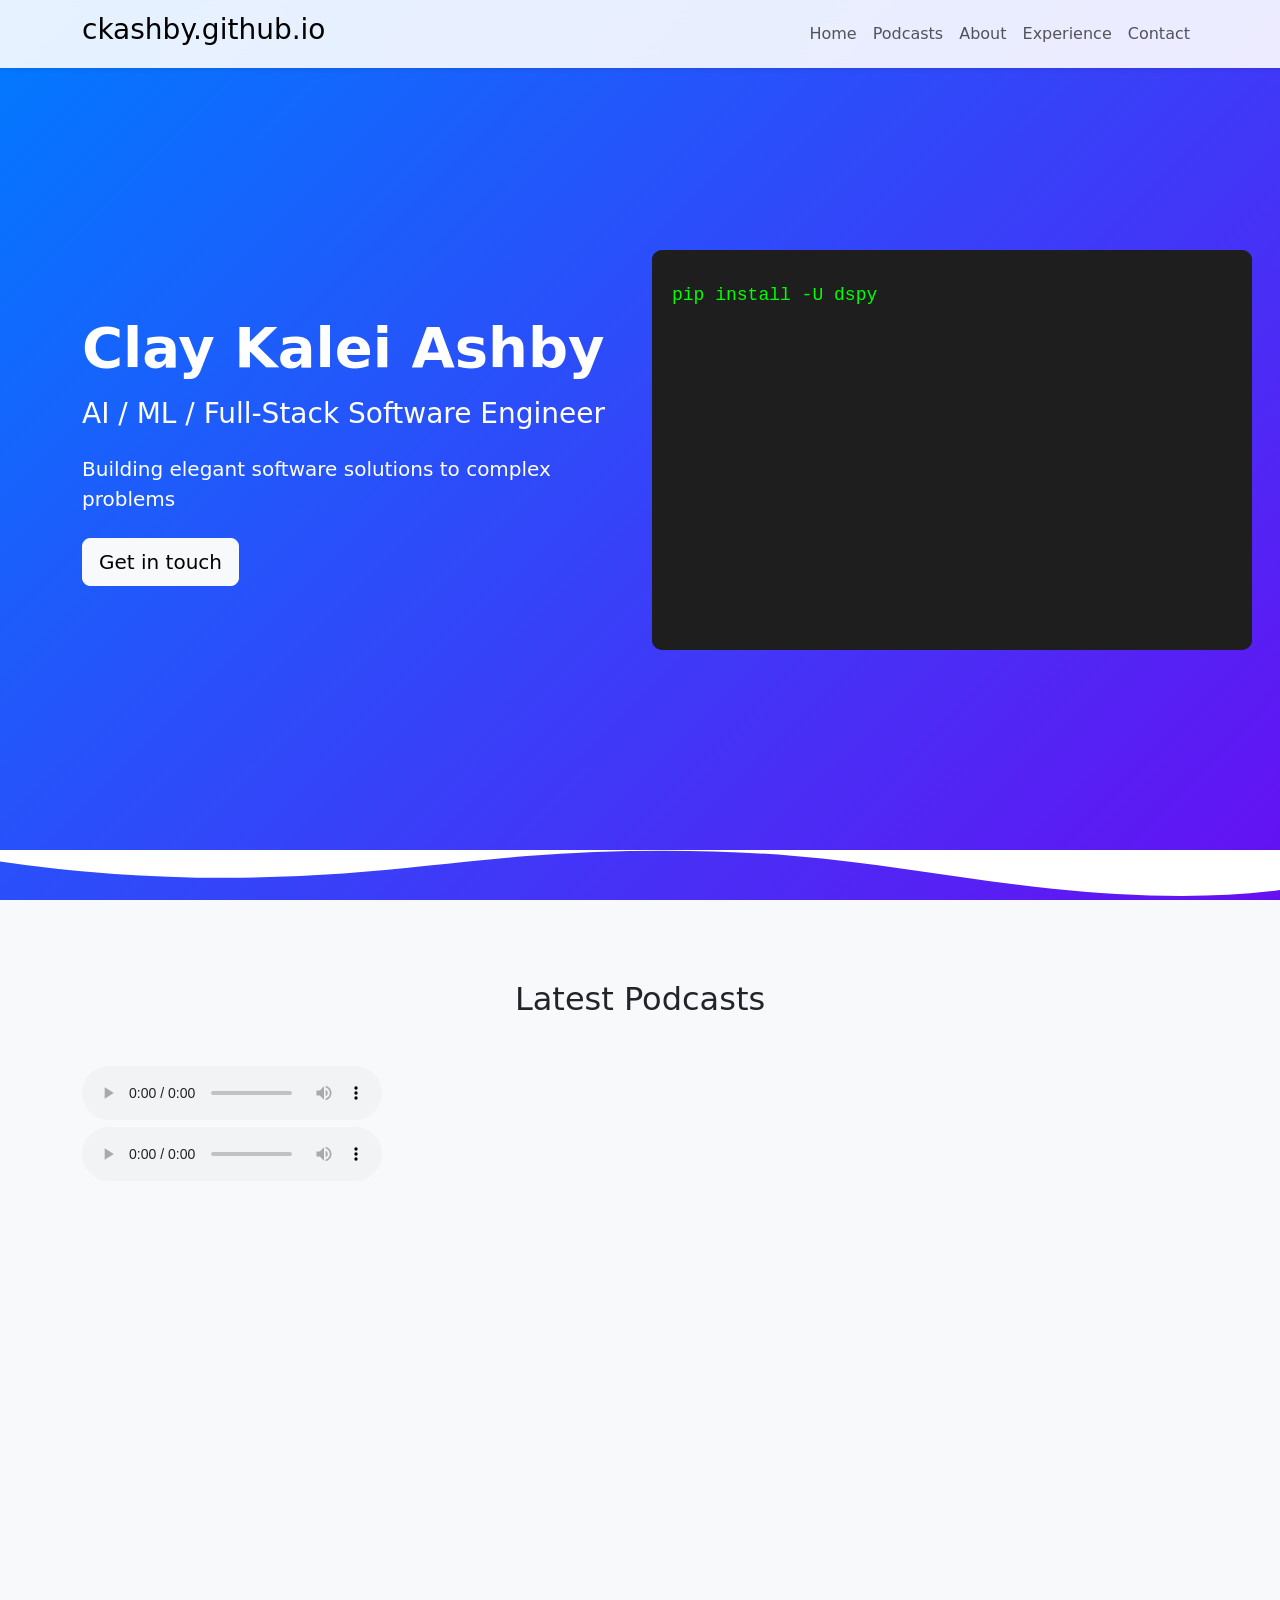
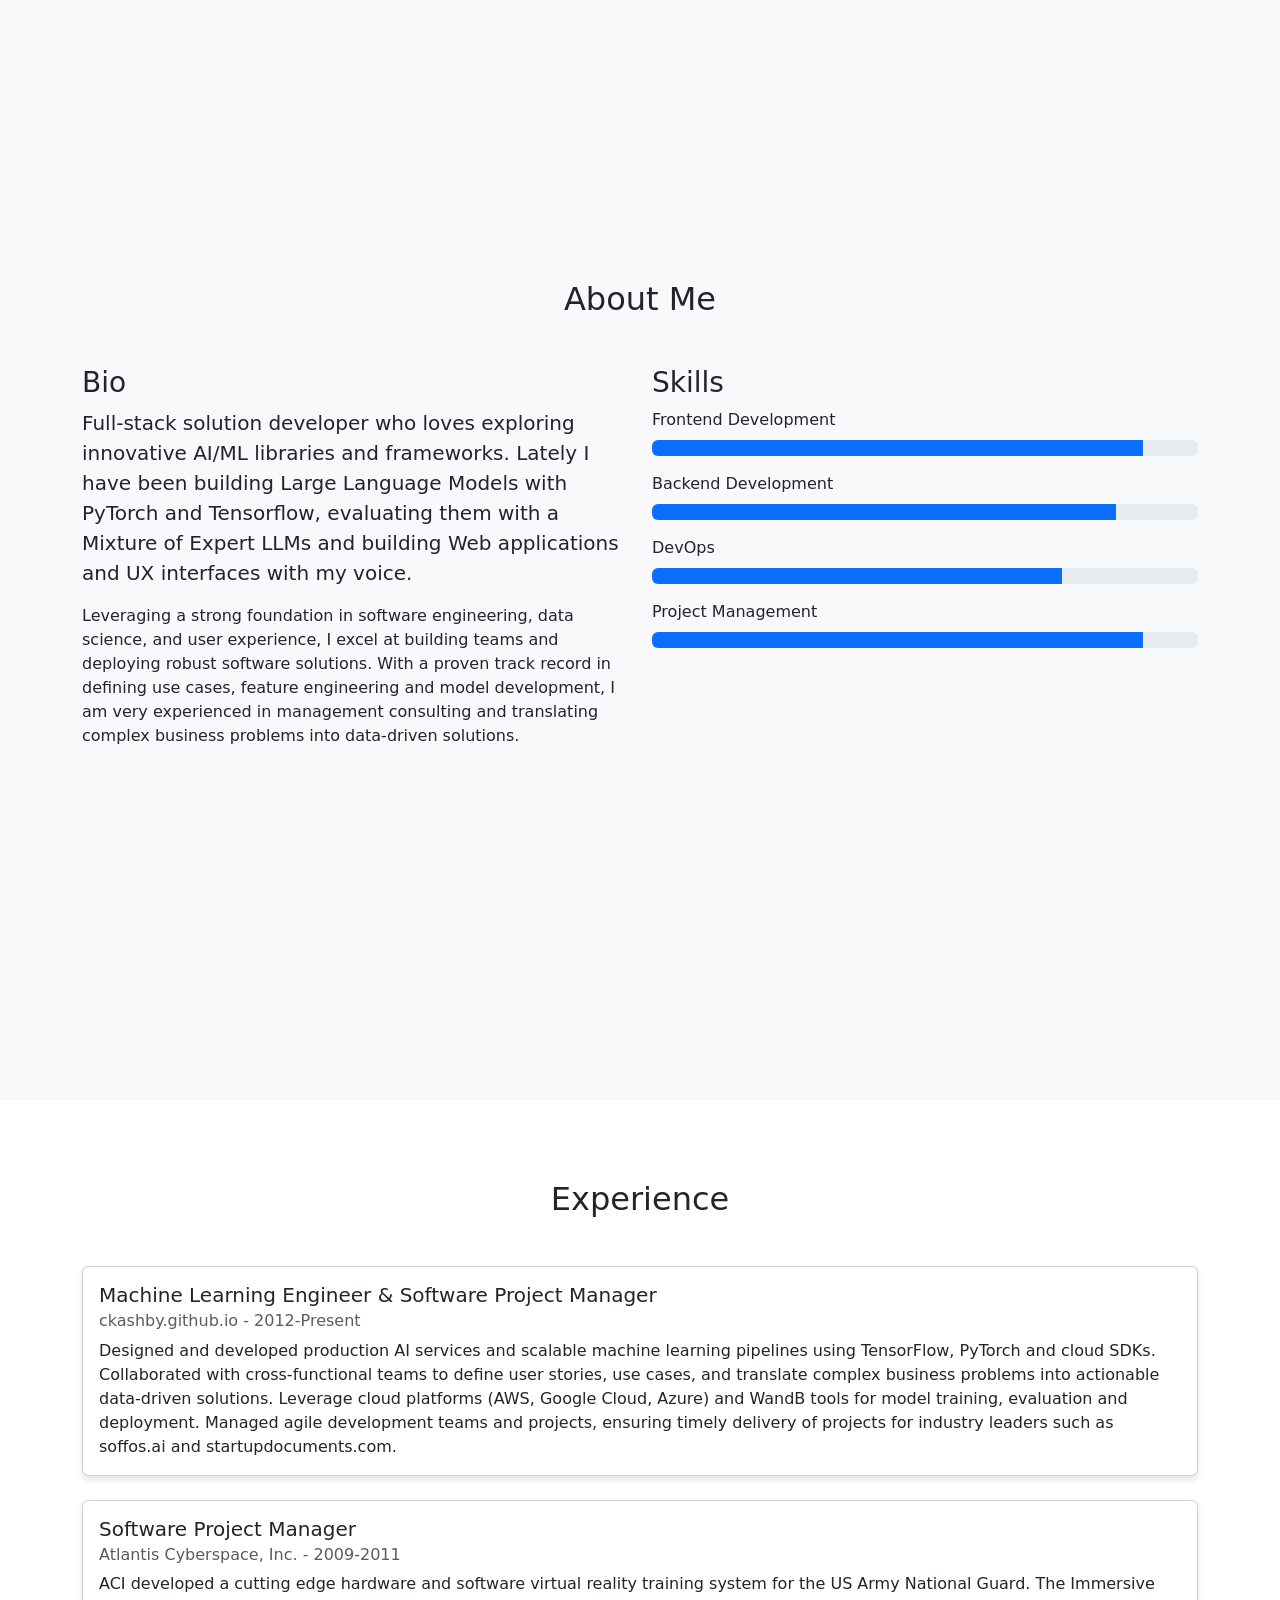
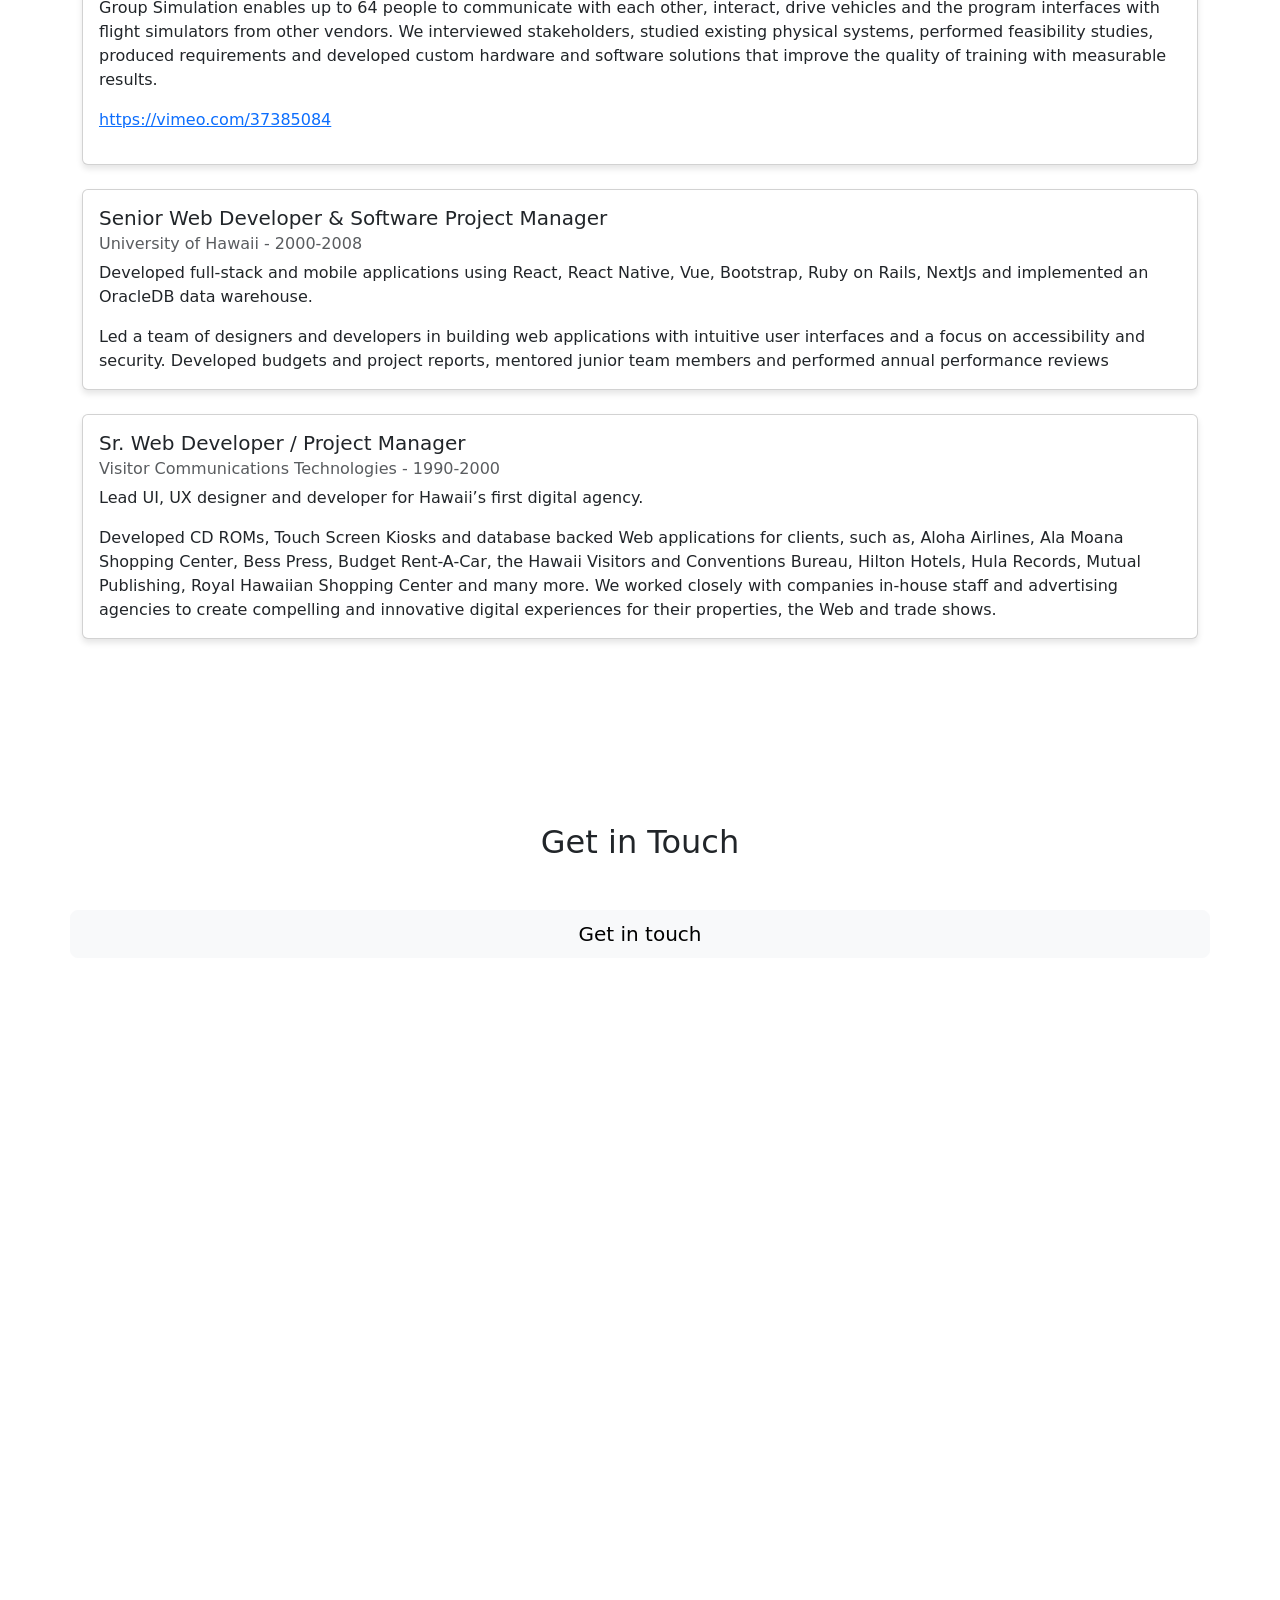
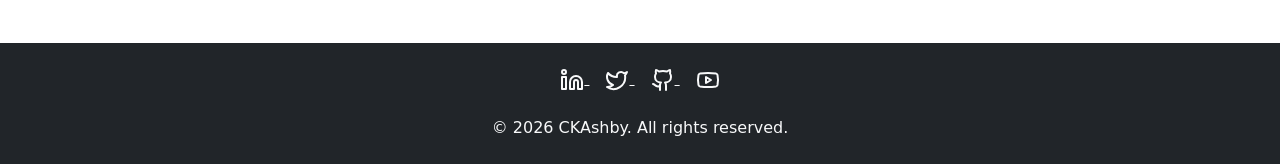
<file: index.html>
<!doctype html>
<html lang="en">
    <head>
        <meta charset="UTF-8" />
        <meta name="viewport" content="width=device-width, initial-scale=1.0" />
        <title>Clay Kalei Ashby - AI / ML / Full-Stack Software Engineer</title>
        <link
            href="https://cdnjs.cloudflare.com/ajax/libs/bootstrap/5.3.2/css/bootstrap.min.css"
            rel="stylesheet"
        />
        <style>
            section {
                padding: 80px 0;
                min-height: 100vh;
            }

            .navbar {
                backdrop-filter: blur(10px);
                background-color: rgba(255, 255, 255, 0.9);
            }

            .project-card {
                transition: transform 0.3s ease;
                box-shadow: 0 4px 6px rgba(0, 0, 0, 0.1);
            }

            .project-card:hover {
                transform: translateY(-5px);
                box-shadow: 0 10px 15px rgba(0, 0, 0, 0.2);
            }

            .card {
                box-shadow: 0 4px 6px rgba(0, 0, 0, 0.1);
            }

            .hero-section {
                background: linear-gradient(135deg, #007bff 0%, #6610f2 100%);
                color: white;
            }

            .custom-shape {
                position: absolute;
                bottom: 0;
                left: 0;
                width: 100%;
                overflow: hidden;
                line-height: 0;
            }

            .custom-shape svg {
                position: relative;
                display: block;
                width: calc(100% + 1.3px);
                height: 50px;
            }

            .custom-shape .shape-fill {
                fill: #ffffff;
            }
        </style>
    </head>

    <body>
        <!-- Navbar <img src="./images/cka-sig400.png" alt="CK Ashby signature image" /> -->
        <nav class="navbar navbar-expand-lg fixed-top shadow-sm">
            <div class="container">
                <a class="navbar-brand fw-bold" href="#home"
                    ><h3>ckashby.github.io</h3></a
                >
                <button
                    class="navbar-toggler"
                    type="button"
                    data-bs-toggle="collapse"
                    data-bs-target="#navbarNav"
                >
                    <span class="navbar-toggler-icon"></span>
                </button>
                <div class="collapse navbar-collapse" id="navbarNav">
                    <ul class="navbar-nav ms-auto">
                        <li class="nav-item">
                            <a class="nav-link" href="#home">Home</a>
                        </li>
                        <li class="nav-item">
                            <a class="nav-link" href="#podcasts">Podcasts</a>
                        </li>
                        <li class="nav-item">
                            <a class="nav-link" href="#about">About</a>
                        </li>
                        <li class="nav-item">
                            <a class="nav-link" href="#experience"
                                >Experience</a
                            >
                        </li>
                        <li class="nav-item">
                            <a class="nav-link" href="#contact">Contact</a>
                        </li>
                    </ul>
                </div>
            </div>
        </nav>

        <!-- Hero Section -->
        <section
            id="home"
            class="hero-section d-flex align-items-center position-relative"
        >
            <div class="container">
                <div class="row align-items-center">
                    <div class="col-lg-6">
                        <h1 class="display-4 fw-bold mb-3">Clay Kalei Ashby</h1>
                        <h2 class="h3 mb-4">
                            AI / ML / Full-Stack Software Engineer
                        </h2>
                        <!-- <h2 class="h3 mb-4">Technical Project / Program Manager</h2> -->
                        <p class="lead mb-4">
                            Building elegant software solutions to complex
                            problems
                        </p>
                        <a
                            href="./assets/ClayAshbyResume.pdf"
                            class="btn btn-light btn-lg"
                            >Get in touch</a
                        >
                    </div>
                    <div class="col-lg-6 text-center">
                        <svg
                            width="600"
                            height="400"
                            xmlns="http://www.w3.org/2000/svg"
                            style="
                                background-color: #1e1e1e;
                                border-radius: 10px;
                                font-family:
                                    &quot;Courier New&quot;, Courier, monospace;
                            "
                        >
                            <!-- Terminal background -->
                            <rect
                                x="0"
                                y="0"
                                width="600"
                                height="400"
                                fill="#1e1e1e"
                                rx="10"
                                ry="10"
                            />
                            <text
                                x="20"
                                y="50"
                                font-size="18"
                                fill="#00ff00"
                                id="line1"
                            ></text>
                            <text
                                x="20"
                                y="80"
                                font-size="18"
                                fill="#00ff00"
                                id="line2"
                            ></text>
                            <text
                                x="20"
                                y="110"
                                font-size="18"
                                fill="#00ff00"
                                id="line3"
                            ></text>
                            <text
                                x="20"
                                y="140"
                                font-size="18"
                                fill="#00ff00"
                                id="line4"
                            ></text>
                            <text
                                x="20"
                                y="170"
                                font-size="18"
                                fill="#00ff00"
                                id="line5"
                            ></text>

                            <!-- Animation script -->
                            <script>
                                const commands = [
                                    "pip install -U dspy",
                                    "curl -fsSL https://ollama.ai/install.sh | sh",
                                    "ollama run llama3.2:1b",
                                    "lm = dspy.LM('ollama_chat/llama3.2', api_base='http://localhost:11434')",
                                    "dspy.configure(lm=lm)",
                                ];

                                let currentLine = 1;
                                let currentText = "";
                                let charIndex = 0;

                                function typeEffect() {
                                    const textElement = document.getElementById(
                                        `line${currentLine}`,
                                    );
                                    if (currentLine <= commands.length) {
                                        currentText = commands[currentLine - 1];
                                        if (charIndex < currentText.length) {
                                            textElement.textContent +=
                                                currentText[charIndex];
                                            charIndex++;
                                            setTimeout(typeEffect, 100);
                                        } else {
                                            currentLine++;
                                            charIndex = 0;
                                            setTimeout(typeEffect, 500);
                                        }
                                    }
                                }

                                typeEffect();
                            </script>
                        </svg>
                        <!-- <img src="https://cdnjs.cloudflare.com/ajax/libs/placeholder-loading/0.6.0/example-6.svg" alt="Coding illustration" class="img-fluid rounded shadow-lg"> -->
                    </div>
                </div>
            </div>
            <div class="custom-shape">
                <svg viewBox="0 0 1200 120" preserveAspectRatio="none">
                    <path
                        d="M321.39,56.44c58-10.79,114.16-30.13,172-41.86,82.39-16.72,168.19-17.73,250.45-.39C823.78,31,906.67,72,985.66,92.83c70.05,18.48,146.53,26.09,214.34,3V0H0V27.35A600.21,600.21,0,0,0,321.39,56.44Z"
                        class="shape-fill"
                    ></path>
                </svg>
            </div>
        </section>

        <!-- Podcast Section -->
        <section id="podcasts" class="bg-light">
            <div class="container">
                <h2 class="text-center mb-5">Latest Podcasts</h2>
                <div>
                    <audio
                        src="audio/Grassmann_Models_Replace_Transformer_Attention.m4a"
                        controls
                    ></audio>
                </div>
                <div>
                    <audio
                        src="audio/How_AI_Agents_Rewrite_Their_Org_Charts.m4a"
                        controls
                    ></audio>
                </div>
            </div>
        </section>

        <!-- About Section -->
        <section id="about" class="bg-light">
            <div class="container">
                <h2 class="text-center mb-5">About Me</h2>
                <div class="row">
                    <div class="col-lg-6 mb-4">
                        <h3>Bio</h3>
                        <p class="lead">
                            Full-stack solution developer who loves exploring
                            innovative AI/ML libraries and frameworks. Lately I
                            have been building Large Language Models with
                            PyTorch and Tensorflow, evaluating them with a
                            Mixture of Expert LLMs and building Web applications
                            and UX interfaces with my voice.
                        </p>
                        <p>
                            Leveraging a strong foundation in software
                            engineering, data science, and user experience, I
                            excel at building teams and deploying robust
                            software solutions. With a proven track record in
                            defining use cases, feature engineering and model
                            development, I am very experienced in management
                            consulting and translating complex business problems
                            into data-driven solutions.
                        </p>
                    </div>
                    <div class="col-lg-6">
                        <h3>Skills</h3>
                        <div class="mb-3">
                            <p class="mb-2">Frontend Development</p>
                            <div class="progress">
                                <div
                                    class="progress-bar"
                                    role="progressbar"
                                    style="width: 90%"
                                ></div>
                            </div>
                        </div>
                        <div class="mb-3">
                            <p class="mb-2">Backend Development</p>
                            <div class="progress">
                                <div
                                    class="progress-bar"
                                    role="progressbar"
                                    style="width: 85%"
                                ></div>
                            </div>
                        </div>
                        <div class="mb-3">
                            <p class="mb-2">DevOps</p>
                            <div class="progress">
                                <div
                                    class="progress-bar"
                                    role="progressbar"
                                    style="width: 75%"
                                ></div>
                            </div>
                        </div>
                        <div class="mb-3">
                            <p class="mb-2">Project Management</p>
                            <div class="progress">
                                <div
                                    class="progress-bar"
                                    role="progressbar"
                                    style="width: 90%"
                                ></div>
                            </div>
                        </div>
                    </div>
                </div>
            </div>
        </section>

        <!-- Experience Section -->
        <section id="experience">
            <div class="container">
                <h2 class="text-center mb-5">Experience</h2>
                <div class="row">
                    <div class="col-lg-12">
                        <div class="card mb-4">
                            <div class="card-body">
                                <h5 class="card-title">
                                    Machine Learning Engineer & Software Project
                                    Manager
                                </h5>
                                <h6 class="card-subtitle mb-2 text-muted">
                                    ckashby.github.io - 2012-Present
                                </h6>
                                <p class="card-text">
                                    Designed and developed production AI
                                    services and scalable machine learning
                                    pipelines using TensorFlow, PyTorch and
                                    cloud SDKs. Collaborated with
                                    cross-functional teams to define user
                                    stories, use cases, and translate complex
                                    business problems into actionable
                                    data-driven solutions. Leverage cloud
                                    platforms (AWS, Google Cloud, Azure) and
                                    WandB tools for model training, evaluation
                                    and deployment. Managed agile development
                                    teams and projects, ensuring timely delivery
                                    of projects for industry leaders such as
                                    soffos.ai and startupdocuments.com.
                                </p>
                            </div>
                        </div>
                        <div class="card mb-4">
                            <div class="card-body">
                                <h5 class="card-title">
                                    Software Project Manager
                                </h5>
                                <h6 class="card-subtitle mb-2 text-muted">
                                    Atlantis Cyberspace, Inc. - 2009-2011
                                </h6>
                                <p class="card-text">
                                    ACI developed a cutting edge hardware and
                                    software virtual reality training system for
                                    the US Army National Guard. The Immersive
                                    Group Simulation enables up to 64 people to
                                    communicate with each other, interact, drive
                                    vehicles and the program interfaces with
                                    flight simulators from other vendors. We
                                    interviewed stakeholders, studied existing
                                    physical systems, performed feasibility
                                    studies, produced requirements and developed
                                    custom hardware and software solutions that
                                    improve the quality of training with
                                    measurable results.
                                </p>
                                <p>
                                    <a href="https://vimeo.com/37385084"
                                        >https://vimeo.com/37385084</a
                                    >
                                </p>
                            </div>
                        </div>
                        <div class="card mb-4">
                            <div class="card-body">
                                <h5 class="card-title">
                                    Senior Web Developer & Software Project
                                    Manager
                                </h5>
                                <h6 class="card-subtitle mb-2 text-muted">
                                    University of Hawaii - 2000-2008
                                </h6>
                                <p class="card-text">
                                    Developed full-stack and mobile applications
                                    using React, React Native, Vue, Bootstrap,
                                    Ruby on Rails, NextJs and implemented an
                                    OracleDB data warehouse.
                                </p>
                                <p class="card-text">
                                    Led a team of designers and developers in
                                    building web applications with intuitive
                                    user interfaces and a focus on accessibility
                                    and security. Developed budgets and project
                                    reports, mentored junior team members and
                                    performed annual performance reviews
                                </p>
                            </div>
                        </div>
                        <div class="card mb-4">
                            <div class="card-body">
                                <h5 class="card-title">
                                    Sr. Web Developer / Project Manager
                                </h5>
                                <h6 class="card-subtitle mb-2 text-muted">
                                    Visitor Communications Technologies -
                                    1990-2000
                                </h6>
                                <p class="card-text">
                                    Lead UI, UX designer and developer for
                                    Hawaii’s first digital agency.
                                </p>
                                <p class="card-text">
                                    Developed CD ROMs, Touch Screen Kiosks and
                                    database backed Web applications for
                                    clients, such as, Aloha Airlines, Ala Moana
                                    Shopping Center, Bess Press, Budget
                                    Rent-A-Car, the Hawaii Visitors and
                                    Conventions Bureau, Hilton Hotels, Hula
                                    Records, Mutual Publishing, Royal Hawaiian
                                    Shopping Center and many more. We worked
                                    closely with companies in-house staff and
                                    advertising agencies to create compelling
                                    and innovative digital experiences for their
                                    properties, the Web and trade shows.
                                </p>
                            </div>
                        </div>
                    </div>
                </div>
            </div>
        </section>

        <!-- Contact Section -->
        <section id="contact">
            <div class="container">
                <h2 class="text-center mb-5">Get in Touch</h2>
                <div class="row justify-content-center">
                    <a
                        href="./assets/ClayAshbyResume.pdf"
                        class="btn btn-light btn-lg"
                        >Get in touch</a
                    >
                </div>
            </div>
        </section>

        <!-- Footer -->
        <footer class="bg-dark text-light py-4">
            <div class="container">
                <div class="row justify-content-center mb-4">
                    <div class="col-auto">
                        <a
                            href="https://www.linkedin.com/in/clay-ashby-299709b0/"
                            class="text-light mx-2"
                            target="_blank"
                            rel="noopener noreferrer"
                        >
                            <svg
                                xmlns="http://www.w3.org/2000/svg"
                                width="24"
                                height="24"
                                viewBox="0 0 24 24"
                                fill="none"
                                stroke="currentColor"
                                stroke-width="2"
                                stroke-linecap="round"
                                stroke-linejoin="round"
                            >
                                <path
                                    d="M16 8a6 6 0 0 1 6 6v7h-4v-7a2 2 0 0 0-2-2 2 2 0 0 0-2 2v7h-4v-7a6 6 0 0 1 6-6z"
                                ></path>
                                <rect width="4" height="12" x="2" y="9"></rect>
                                <circle cx="4" cy="4" r="2"></circle>
                            </svg>
                        </a>
                        <a
                            href="https://x.com/clayashby"
                            class="text-light mx-2"
                            target="_blank"
                            rel="noopener noreferrer"
                        >
                            <svg
                                xmlns="http://www.w3.org/2000/svg"
                                width="24"
                                height="24"
                                viewBox="0 0 24 24"
                                fill="none"
                                stroke="currentColor"
                                stroke-width="2"
                                stroke-linecap="round"
                                stroke-linejoin="round"
                            >
                                <path
                                    d="M22 4s-.7 2.1-2 3.4c1.6 10-9.4 17.3-18 11.6 2.2.1 4.4-.6 6-2C3 15.5.5 9.6 3 5c2.2 2.6 5.6 4.1 9 4-.9-4.2 4-6.6 7-3.8 1.1 0 3-1.2 3-1.2z"
                                ></path>
                            </svg>
                        </a>
                        <a
                            href="https://github.com/ckashby"
                            class="text-light mx-2"
                            target="_blank"
                            rel="noopener noreferrer"
                        >
                            <svg
                                xmlns="http://www.w3.org/2000/svg"
                                width="24"
                                height="24"
                                viewBox="0 0 24 24"
                                fill="none"
                                stroke="currentColor"
                                stroke-width="2"
                                stroke-linecap="round"
                                stroke-linejoin="round"
                            >
                                <path
                                    d="M15 22v-4a4.8 4.8 0 0 0-1-3.5c3 0 6-2 6-5.5.08-1.25-.27-2.48-1-3.5.28-1.15.28-2.35 0-3.5 0 0-1 0-3 1.5-2.64-.5-5.36-.5-8 0C6 2 5 2 5 2c-.3 1.15-.3 2.35 0 3.5A5.403 5.403 0 0 0 4 9c0 3.5 3 5.5 6 5.5-.39.49-.68 1.05-.85 1.65-.17.6-.22 1.23-.15 1.85v4"
                                ></path>
                                <path d="M9 18c-4.51 2-5-2-7-2"></path>
                            </svg>
                        </a>
                        <a
                            href="https://www.youtube.com/@claydotashbydotgmail"
                            class="text-light mx-2"
                            target="_blank"
                            rel="noopener noreferrer"
                        >
                            <svg
                                xmlns="http://www.w3.org/2000/svg"
                                width="24"
                                height="24"
                                viewBox="0 0 24 24"
                                fill="none"
                                stroke="currentColor"
                                stroke-width="2"
                                stroke-linecap="round"
                                stroke-linejoin="round"
                            >
                                <path
                                    d="M2.5 17a24.12 24.12 0 0 1 0-10 2 2 0 0 1 1.4-1.4 49.56 49.56 0 0 1 16.2 0A2 2 0 0 1 21.5 7a24.12 24.12 0 0 1 0 10 2 2 0 0 1-1.4 1.4 49.55 49.55 0 0 1-16.2 0A2 2 0 0 1 2.5 17"
                                ></path>
                                <path d="m10 15 5-3-5-3z"></path>
                            </svg>
                        </a>
                    </div>
                </div>
                <div class="text-center">
                    <p class="mb-0">
                        &copy;
                        <script>
                            document.write(new Date().getFullYear());
                        </script>
                        CKAshby. All rights reserved.
                    </p>
                </div>
            </div>
        </footer>

        <script src="https://cdnjs.cloudflare.com/ajax/libs/bootstrap/5.3.2/js/bootstrap.bundle.min.js"></script>
        <script>
            // Get the navbar collapse element
            const navbarCollapse = document.getElementById("navbarNav");
            const bsCollapse = new bootstrap.Collapse(navbarCollapse, {
                toggle: false,
            });

            // Add click event listeners to all navbar links
            document
                .querySelectorAll(".navbar-nav .nav-link")
                .forEach((link) => {
                    link.addEventListener("click", () => {
                        // Check if the navbar is expanded (visible on mobile)
                        if (navbarCollapse.classList.contains("show")) {
                            bsCollapse.hide();
                        }
                    });
                });
        </script>
    </body>
</html>
</file>
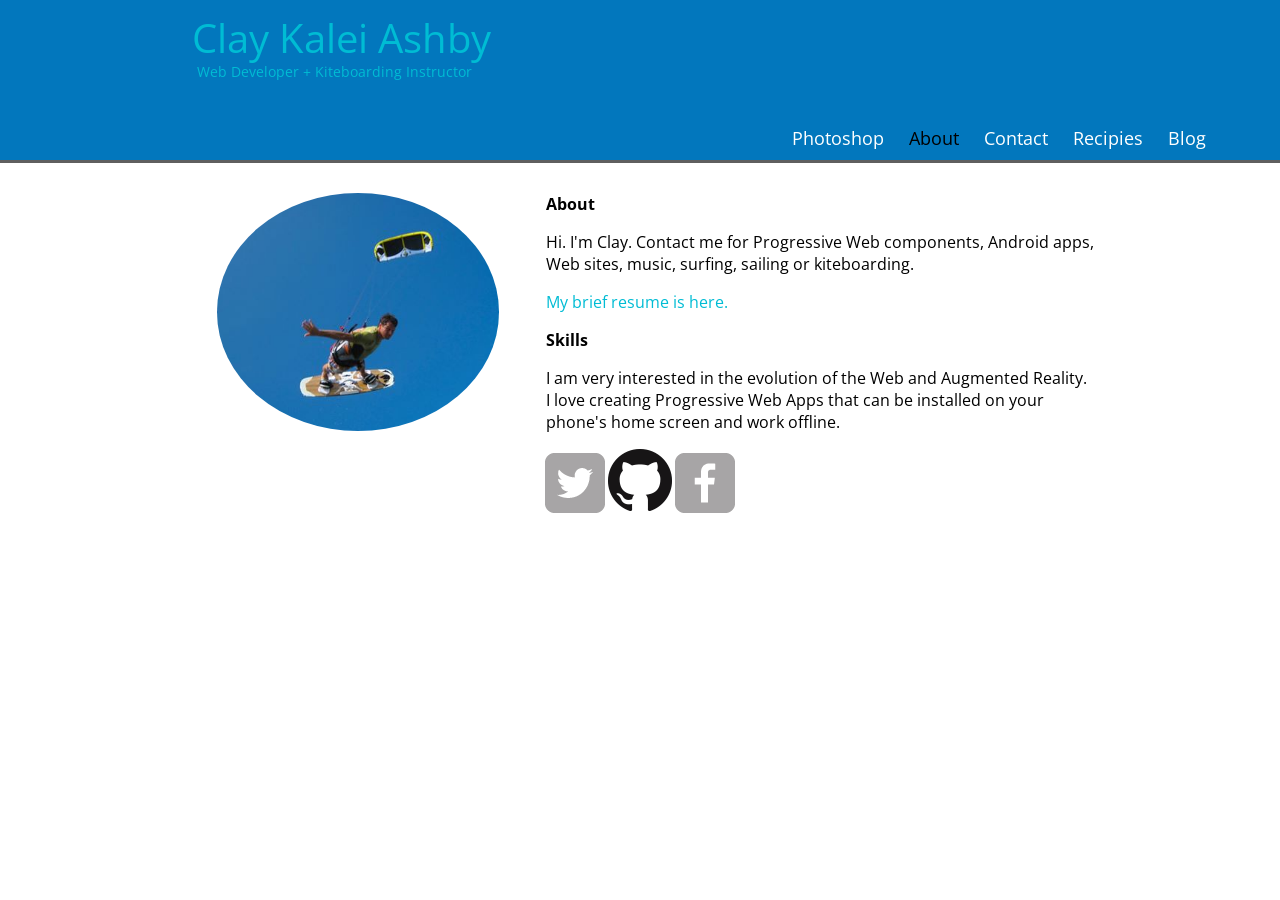
<file: about.html>
<!DOCTYPE html>
<html  lang="en">
  <head>
    <meta charset="utf-8">
    <link href='http://fonts.googleapis.com/css?family=Changa+One|Open+Sans' rel='stylesheet' type='text/css'>
    <link rel="stylesheet" href="css/normalize.css">
    <link rel="stylesheet" href="css/main.css">
    <link rel="stylesheet" href="css/responsive.css">
    <meta name="viewport" content="width=device-width, initial-scale=1.0, minimum-scale=1.0">
    <title>Clay Kalei Ashby | Web Developer + Kiteboarding Instructor</title>
  </head>

  <body>
    <header>
      <a href="index.html" class="logo">
        <h1 class="header-title ">Clay Kalei Ashby</h1>
        <h2 class="header-subtitle">Web Developer + Kiteboarding Instructor</h2>
      </a>

      <nav>
        <ul>
          <li><a href="index.html">Photoshop</a></li>
          <li><a href="about.html" class="selected">About</a></li>
          <li><a href="contact.html">Contact</a></li>
          <li><a href="https://ckashby.github.io/recipies/#/home">Recipies</a></li>
          <li><a href="https://ckashbyblog.wordpress.com/">Blog</a></li>
        </ul>
      </nav>
    </header>

    <div id="wrapper">
      <section>
        <img src="img/kitejump.jpg" alt="Kiteboarder jumping" class="profile-photo">
        <h3>About</h3>
        <p>Hi. I'm Clay. Contact me for <a class="black" href="https://webcomponents.org/">Progressive Web components</a>, Android apps, Web sites, music, surfing, sailing or kiteboarding.</p>
        <p><a href="assets/ClayAshbyResume.pdf" class="blue">My brief resume is here.</a>

        <h3>Skills</h3>
        <p>I am very interested in the evolution of the Web and Augmented Reality. I love creating <a class="black" href="http://webcomponents.org/">Progressive Web Apps</a> that can be installed on your phone's home screen and work offline.
        </p>
        </p>
        </p>
      </section>
    </div>
    <div>

    <footer>
      <a href="https://twitter.com/clayashby"><img src="img/twitter-wrap.png" alt="twitter logo"></a>
      <a href="https://github.com/ckashby"><img src="img/GitHub-Mark-64px.png" alt="github logo" ></a>
      <a href="https://www.facebook.com/captainkello"><img src="img/facebook-wrap.png" alt="facebook logo"></a>
    </footer>

  </body>

</html>
</file>
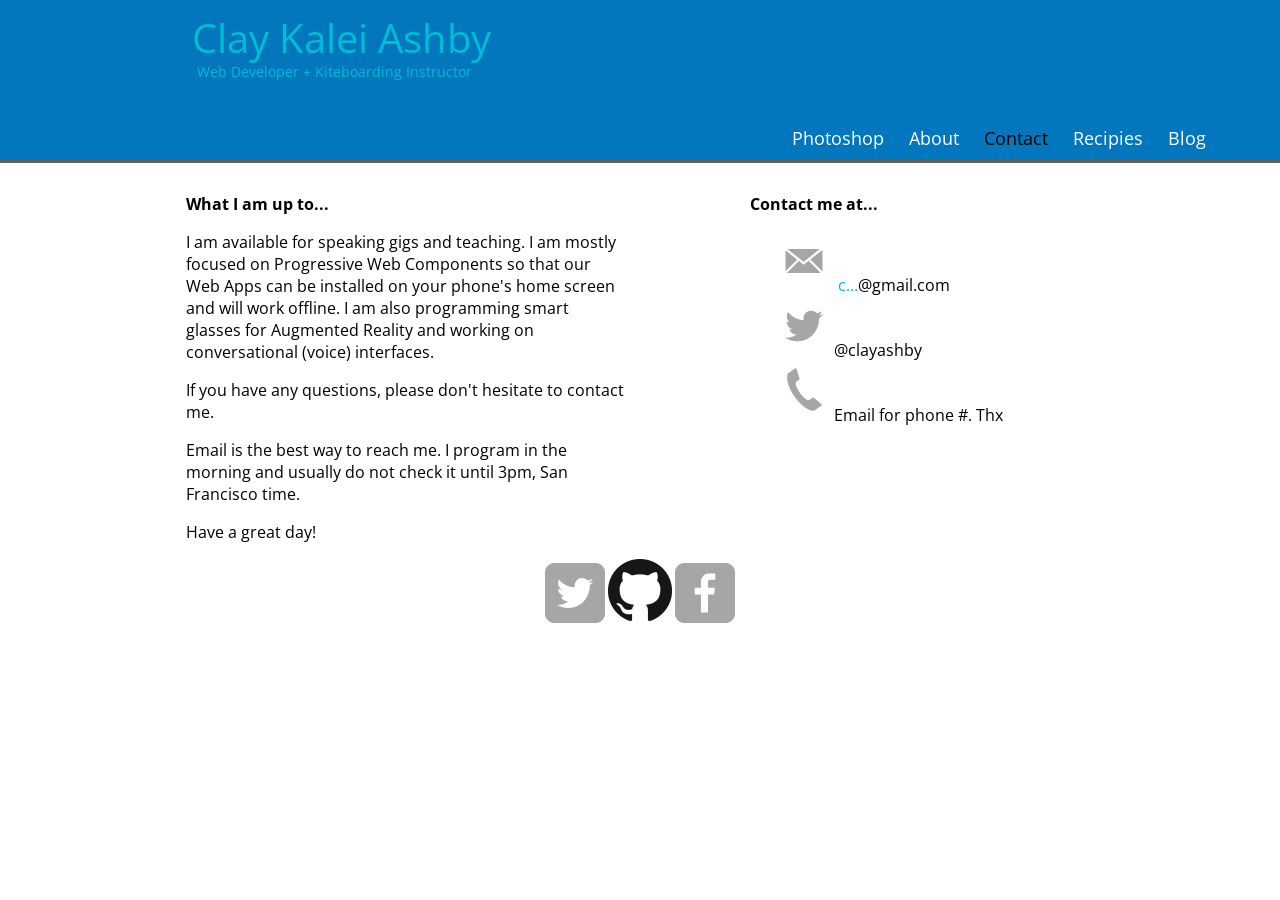
<file: contact.html>
<!DOCTYPE html>
<html>
  <head lang="en">
    <meta charset="utf-8" />
    <link
      href="http://fonts.googleapis.com/css?family=Changa+One|Open+Sans"
      rel="stylesheet"
      type="text/css"
    />
    <link rel="stylesheet" href="css/normalize.css" />
    <link rel="stylesheet" href="css/main.css" />
    <link rel="stylesheet" href="css/responsive.css" />
    <meta
      name="viewport"
      content="width=device-width, initial-scale=1.0, minimum-scale=1.0"
    />
    <title>Clay Kalei Ashby | Web Developer + Kiteboarding Instructor</title>
  </head>

  <body>
    <header>
      <a href="index.html" class="logo">
        <h1 class="header-title">Clay Kalei Ashby</h1>
        <h2 class="header-subtitle">Web Developer + Kiteboarding Instructor</h2>
      </a>

      <nav>
        <ul>
          <li><a href="index.html">Photoshop</a></li>
          <li><a href="about.html">About</a></li>
          <li><a href="contact.html" class="selected">Contact</a></li>
          <li>
            <a href="https://ckashby.github.io/recipies/#/home">Recipies</a>
          </li>
          <li><a href="https://ckashbyblog.wordpress.com/">Blog</a></li>
        </ul>
      </nav>
    </header>

    <div id="wrapper">
      <section id="primary">
        <h3>What I am up to...</h3>
        <p>
          I am available for speaking gigs and teaching. I am mostly focused on
          Progressive Web Components so that our Web Apps can be installed on
          your phone's home screen and will work offline. I am also programming
          smart glasses for Augmented Reality and working on conversational
          (voice) interfaces.
        </p>

        <p>If you have any questions, please don't hesitate to contact me.</p>
        <p>
          Email is the best way to reach me. I program in the morning and
          usually do not check it until 3pm, San Francisco time.
        </p>

        <p>Have a great day!</p>
      </section>
      <section id="secondary">
        <h3>Contact me at...</h3>
        <ul class="contact-details">
          <li>
            <img src="img/mail.png" alt="email icon" />
            <a
              href="http://www.google.com/recaptcha/mailhide/d?k=01m-9t1ztsn5ULLYbkK-164Q==&amp;c=4yTIyhUGTtCnI-r3IGq2JlvvLJmtIOakEzKjQOJCKbU="
              onclick="window.open('http://www.google.com/recaptcha/mailhide/d?k\07501m-9t1ztsn5ULLYbkK-164Q\75\75\46c\0754yTIyhUGTtCnI-r3IGq2JlvvLJmtIOakEzKjQOJCKbU\075', '', 'toolbar=0,scrollbars=0,location=0,statusbar=0,menubar=0,resizable=0,width=500,height=300'); return false;"
              title="Reveal this e-mail address"
              class="blue"
              >c...</a
            >@gmail.com
          </li>
          <li><img src="img/twitter.png" alt="twitter icon" />@clayashby</li>
          <li>
            <img src="img/phone.png" alt="phone icon" />Email for phone #. Thx
          </li>
        </ul>
      </section>
    </div>

    <footer>
      <a href="https://twitter.com/clayashby"
        ><img src="img/twitter-wrap.png" alt="twitter logo"
      /></a>
      <a href="http://github.com/ckashby"
        ><img src="img/GitHub-Mark-64px.png" alt="github logo"
      /></a>
      <a href="https://www.facebook.com/captainkello"
        ><img src="img/facebook-wrap.png" alt="facebook logo"
      /></a>
    </footer>
  </body>
</html>
</file>
<file: css/main.css>
/***********************************
 GENERAL    TODO:  ADD Fonts from google.com/fonts
************************************/

 body {
 	margin: 0;
	font-family: 'Open Sans', sans-serif;
}

a {
	text-decoration: none;
	color: #fff;
}

img {
	max-width: 100%;
	
}

/* wrapper contains entire body */
#wrapper {
	max-width: 940px;
	margin: 0 auto;
	padding: 0;
	/* background-image: url('../img/twitter.png'); */
}

p {
	margin: 0 1em 1em 1em;
}

/***********************************
PAGE - PORTFOLIO
************************************/

#gallery {
	margin: 0;
	padding: 0;
	list-style: none;
}

#gallery li {
	float: left;
	width: 45%;
	margin: 2.5%;
	background-color: #f5f5f5;
	color: #03a9f4;
}

#gallery li a p {
	margin: 0;
	padding: 5%;
	font-size: 0.9em;
	color:#00bcd4;
}

/***********************************
 HEADER 
************************************/

header {
	float: left;
	margin: 0 0 30px 0;
	padding: 12px 0 0 0;
	background: #0277bd;
	width: 100%;
	
}

.logo {
	text-align: center;
	margin: 0 0 30px 0;
	padding: 0;
}

/* Large Text */

h1, h2 {
	color: #00bcd4;  /* #00BC00 */
	/* font-family: 'Open Sans', sans-serif; */
	font-weight: normal;
	
}

h1 {
	font-size: 1.1em;
	line-height: 0.8em;
}

h2 {
	font-size: 0.9em;
	line-height: 0.8em;
}

h3 {
	font-size: 1em;
	margin: 0 1em 1em 1em;
}

/***********************************
NAVIGATION
************************************/

nav {
	text-align: center;
	background-color: #03a9f4;
	/* TODO: add margin-right */

	padding: 14px 0 10px 0;
}

nav a {
	font-weight: normal;
	
	padding: 0 10px 0 10px;
}
nav a:hover {
	color: #000;
}

nav ul {
	list-style: none;
	margin: 0;
}

nav li {
	display: inline-block;
}

.selected {
	color: #000;
}


/***********************************
 FOOTER
************************************/

footer {
	clear: both;
	text-align: center;
	font-size: 0.7em;
	color: #ccc;
}

.contact-details li {
  list-style: none;
}

.black {
	color: #000;
}

.blue {
	color: #00bcd4;
}
</file>
<file: css/responsive.css>
/* Media queries for responsive design */

@media screen and (min-width: 480px) {

/***********************************
TWO COLUMN LAYOUT
************************************/

#primary {
  width: 50%;
  float: left;
}

#secondary {
  width: 40%;
  float: right;
}

/***********************************
PAGE: PORTFOLIO - THREE COLUMN LAYOUT    
************************************/
#gallery li {
  width: 28.3333%;
}

/***********************************
PAGE: PORTFOLIO - nth-child is super cool!    
************************************/
#gallery li:nth-child(4n) {
  clear: left;
}

/***********************************
PAGE: ABOUT 
************************************/
.profile-photo {
    border-radius: 50%;
    width: 30%;
    margin-left: 3%;
}

}

/***********************************
HEADER
************************************/
@media screen and (min-width: 768px) {
  nav {
    background: none;
    float: right;
    font-size: 1.125em;
    margin-right: 5%;
    text-align: right;
    width: 45%;
  }
  .logo {
    float: left;
    margin-left: 15%;
    text-align: left;
    width: 45%;
  }

  .header-title {
    font-size: 2.5em;
    margin: 10px auto;
  }
  .header-subtitle {
    font-size: 0.9em;
    margin-bottom: 5px;
    padding-left: 5px;
  }
  header {
    border-bottom: 3px solid #5f5f5f;
  }
  .profile-photo {
    float: left;
    margin-left: 5%;
    margin-right: 5%;
  }

}
</file>
